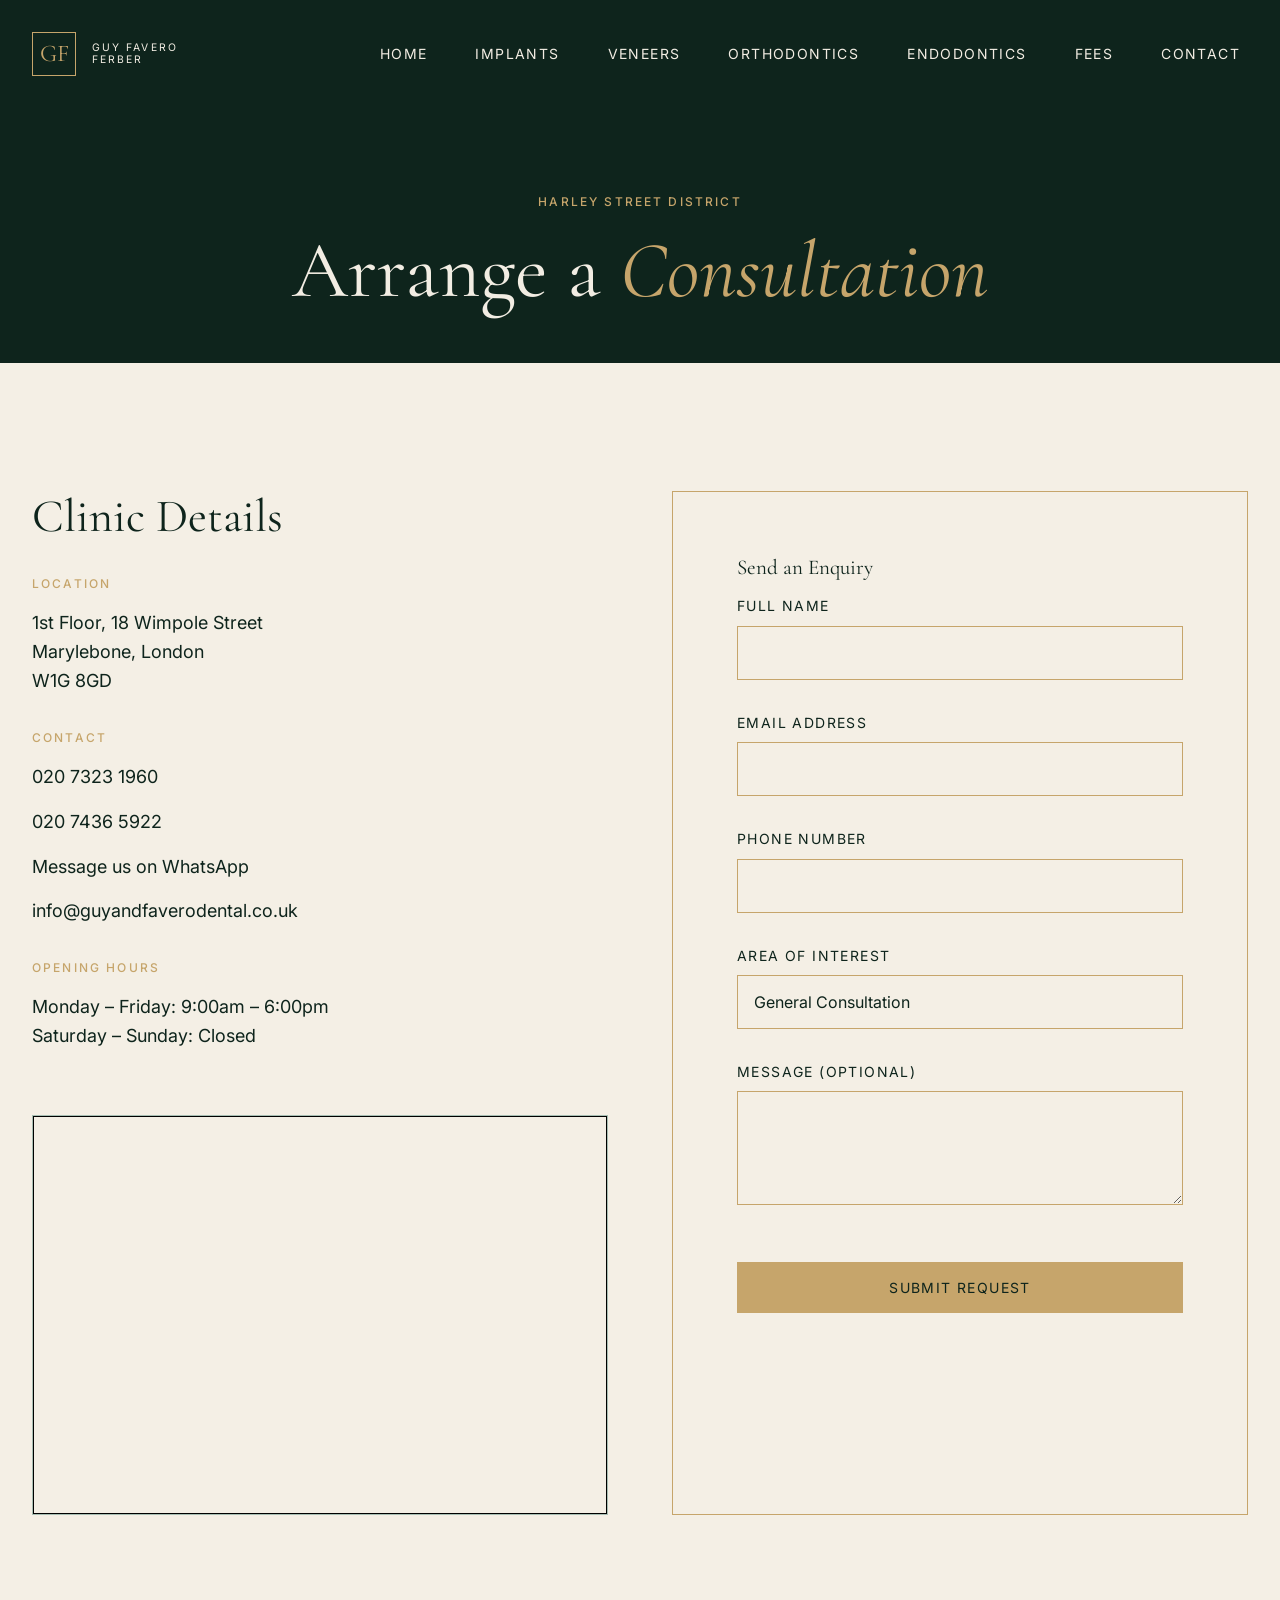
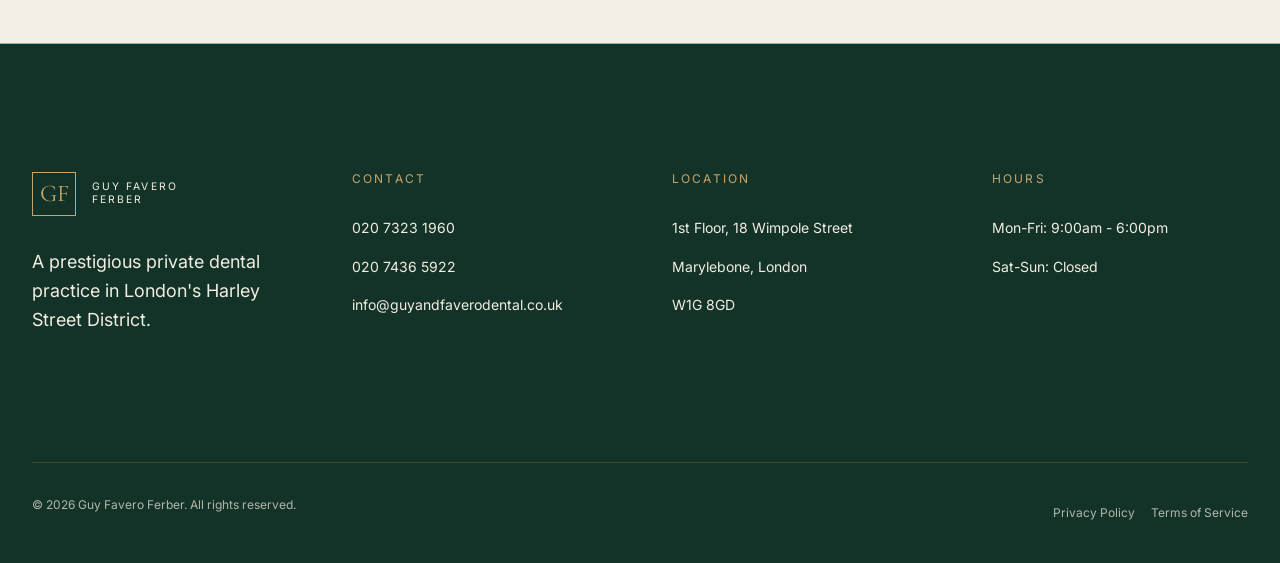
<file: guy-favero-ferber-demo/contact.html>
<!DOCTYPE html>
<html lang="en-GB">
<head>
    <meta charset="UTF-8">
    <meta name="viewport" content="width=device-width, initial-scale=1.0">
    <title>Contact Us | Guy Favero Ferber | Harley Street</title>
    <meta name="description" content="Contact Guy Favero Ferber dental clinic at 18 Wimpole Street, Marylebone, London. Book a private consultation.">

    <link rel="icon" type="image/svg+xml" href="data:image/svg+xml,<svg xmlns='http://www.w3.org/2000/svg' viewBox='0 0 100 100'><rect width='100' height='100' fill='%230E241C'/><rect x='10' y='10' width='80' height='80' fill='none' stroke='%23C6A56B' stroke-width='4'/><text x='50' y='65' font-family='serif' font-size='40' fill='%23C6A56B' text-anchor='middle'>GF</text></svg>">
    <link rel="preconnect" href="https://fonts.googleapis.com">
    <link rel="preconnect" href="https://fonts.gstatic.com" crossorigin>
    <link href="https://fonts.googleapis.com/css2?family=Cormorant+Garamond:ital,wght@0,400;1,400&family=Inter:wght@400;500&display=swap" rel="stylesheet">
    <link rel="stylesheet" href="css/styles.css">
</head>
<body>
    <a href="#main-content" class="skip-link">Skip to main content</a>

    <header class="site-header">
        <div class="container header-inner">
            <a href="index.html" class="brand" aria-label="Guy Favero Ferber Home">
                <div class="monogram">GF</div>
                <div class="brand-text">
                    <span>Guy Favero</span>
                    <span>Ferber</span>
                </div>
            </a>

            <button class="nav-toggle" aria-expanded="false" aria-label="Toggle navigation menu">
                <svg viewBox="0 0 24 24"><path d="M3 18h18v-2H3v2zm0-5h18v-2H3v2zm0-7v2h18V6H3z"/></svg>
            </button>

            <nav class="main-nav">
                <a href="index.html">Home</a>
                <a href="implants.html">Implants</a>
                <a href="veneers-smile-makeovers.html">Veneers</a>
                <a href="orthodontics-invisalign.html">Orthodontics</a>
                <a href="endodontics.html">Endodontics</a>
                <a href="index.html#fees">Fees</a>
                <a href="contact.html">Contact</a>
            </nav>
        </div>
    </header>

    <main id="main-content">
        <section class="hero-interior" style="padding-bottom: 2rem;">
            <div class="container reveal">
                <span class="label">Harley Street District</span>
                <h1 class="h-hero">Arrange a <span class="italic-gold">Consultation</span></h1>
            </div>
        </section>

        <section class="section theme-light">
            <div class="container">
                <div class="grid grid-2">

                    <div class="reveal">
                        <h2 class="h-3 font-serif mb-md">Clinic Details</h2>

                        <div class="mb-md">
                            <span class="label">Location</span>
                            <p>1st Floor, 18 Wimpole Street<br>Marylebone, London<br>W1G 8GD</p>
                        </div>

                        <div class="mb-md">
                            <span class="label">Contact</span>
                            <p><a href="tel:02073231960">020 7323 1960</a></p>
                            <p><a href="tel:02074365922">020 7436 5922</a></p>
                            <!-- TODO: Replace placeholder WhatsApp link with clinic's actual number -->
                            <p><a href="https://wa.me/440000000000" target="_blank" rel="noopener">Message us on WhatsApp</a></p>
                            <p><a href="mailto:info@guyandfaverodental.co.uk">info@guyandfaverodental.co.uk</a></p>
                        </div>

                        <div class="mb-lg">
                            <span class="label">Opening Hours</span>
                            <p>Monday – Friday: 9:00am – 6:00pm<br>Saturday – Sunday: Closed</p>
                        </div>

                        <div class="map-container">
                            <iframe
                                title="Map of Guy Favero Ferber Dental Clinic location"
                                src="https://www.openstreetmap.org/export/embed.html?bbox=-0.15093326568603518%2C51.51733333469275%2C-0.14509677886962893%2C51.520443743515894&amp;layer=mapnik&amp;marker=51.5188886%2C-0.1480150"
                                style="border: 1px solid black">
                            </iframe>
                        </div>
                    </div>

                    <div class="hairline-card reveal" style="transition-delay: 200ms;">
                        <h3 class="h-4 font-serif mb-md">Send an Enquiry</h3>
                        <form action="#" method="POST">
                            <div class="form-group">
                                <label for="name" class="form-label">Full Name</label>
                                <input type="text" id="name" name="name" class="form-control" required>
                            </div>
                            <div class="form-group">
                                <label for="email" class="form-label">Email Address</label>
                                <input type="email" id="email" name="email" class="form-control" required>
                            </div>
                            <div class="form-group">
                                <label for="phone" class="form-label">Phone Number</label>
                                <input type="tel" id="phone" name="phone" class="form-control" required>
                            </div>
                            <div class="form-group">
                                <label for="interest" class="form-label">Area of Interest</label>
                                <select id="interest" name="interest" class="form-control" style="appearance: none;">
                                    <option value="consultation">General Consultation</option>
                                    <option value="implants">Dental Implants</option>
                                    <option value="veneers">Veneers & Makeovers</option>
                                    <option value="orthodontics">Orthodontics (Invisalign)</option>
                                    <option value="endodontics">Endodontics (Root Canal)</option>
                                    <option value="other">Other / Not sure</option>
                                </select>
                            </div>
                            <div class="form-group">
                                <label for="message" class="form-label">Message (Optional)</label>
                                <textarea id="message" name="message" class="form-control" rows="4"></textarea>
                            </div>
                            <button type="submit" class="btn btn-primary" style="width: 100%; margin-top: 1rem;">Submit Request</button>
                        </form>
                    </div>

                </div>
            </div>
        </section>

    </main>

    <footer class="site-footer">
        <div class="container">
            <div class="footer-grid">
                <div class="footer-col">
                    <a href="index.html" class="brand mb-md">
                        <div class="monogram">GF</div>
                        <div class="brand-text">
                            <span>Guy Favero</span>
                            <span>Ferber</span>
                        </div>
                    </a>
                    <p>A prestigious private dental practice in London's Harley Street District.</p>
                </div>
                <div class="footer-col">
                    <h4>Contact</h4>
                    <ul>
                        <li><a href="tel:02073231960">020 7323 1960</a></li>
                        <li><a href="tel:02074365922">020 7436 5922</a></li>
                        <li><a href="mailto:info@guyandfaverodental.co.uk">info@guyandfaverodental.co.uk</a></li>
                    </ul>
                </div>
                <div class="footer-col">
                    <h4>Location</h4>
                    <ul>
                        <li>1st Floor, 18 Wimpole Street</li>
                        <li>Marylebone, London</li>
                        <li>W1G 8GD</li>
                    </ul>
                </div>
                <div class="footer-col">
                    <h4>Hours</h4>
                    <ul>
                        <li>Mon-Fri: 9:00am - 6:00pm</li>
                        <li>Sat-Sun: Closed</li>
                    </ul>
                </div>
            </div>
            <div class="footer-bottom">
                <p>&copy; <script>document.write(new Date().getFullYear())</script> Guy Favero Ferber. All rights reserved.</p>
                <div style="display:flex; gap:1rem;">
                    <a href="#">Privacy Policy</a>
                    <a href="#">Terms of Service</a>
                </div>
            </div>
        </div>
    </footer>
    <div class="mobile-bottom-bar">
        <a href="tel:02073231960">
            <svg width="18" height="18" viewBox="0 0 24 24" fill="none" stroke="currentColor" stroke-width="2"><path d="M22 16.92v3a2 2 0 0 1-2.18 2 19.79 19.79 0 0 1-8.63-3.07 19.5 19.5 0 0 1-6-6 19.79 19.79 0 0 1-3.07-8.67A2 2 0 0 1 4.11 2h3a2 2 0 0 1 2 1.72 12.84 12.84 0 0 0 .7 2.81 2 2 0 0 1-.45 2.11L8.09 9.91a16 16 0 0 0 6 6l1.27-1.27a2 2 0 0 1 2.11-.45 12.84 12.84 0 0 0 2.81.7A2 2 0 0 1 22 16.92z"/></svg>
            Call Us
        </a>
        <a href="https://wa.me/440000000000" target="_blank" rel="noopener">
            <svg width="18" height="18" viewBox="0 0 24 24" fill="none" stroke="currentColor" stroke-width="2"><path d="M21 11.5a8.38 8.38 0 0 1-.9 3.8 8.5 8.5 0 0 1-7.6 4.7 8.38 8.38 0 0 1-3.8-.9L3 21l1.9-5.7a8.38 8.38 0 0 1-.9-3.8 8.5 8.5 0 0 1 4.7-7.6 8.38 8.38 0 0 1 3.8-.9h.5a8.48 8.48 0 0 1 8 8v.5z"/></svg>
            WhatsApp
        </a>
    </div>
    <script src="js/main.js"></script>
</body>
</html>
</file>
<file: guy-favero-ferber-demo/css/styles.css>
/* ==========================================================================
   Reset & Base
   ========================================================================== */

:root {
    /* Color System */
    --clr-primary: #0E241C; /* Deep forest green */
    --clr-primary-light: #143328; /* Lighter panel tone */
    --clr-cream: #F4EFE5; /* Warm cream background */
    --clr-cream-text: #F2EDE3; /* Warm cream text on dark */
    --clr-charcoal: #14161A; /* Alternate dark section */
    --clr-gold: #C6A56B; /* Champagne gold accent */

    /* Typography */
    --font-serif: 'Cormorant Garamond', serif;
    --font-sans: 'Inter', sans-serif;

    /* Fluid Typography via clamp() */
    --fs-hero: clamp(2.2rem, 5vw + 1rem, 5.5rem);
    --fs-h2: clamp(2rem, 4vw + 1rem, 4.5rem);
    --fs-h3: clamp(1.5rem, 3vw + 0.5rem, 3rem);
    --fs-h4: clamp(1.25rem, 2vw + 0.5rem, 2rem);
    --fs-body: clamp(1rem, 1vw + 0.5rem, 1.125rem); /* 16px - 18px */
    --fs-label: 0.75rem; /* 12px */

    /* Spacing */
    --space-xs: 0.5rem;
    --space-sm: 1rem;
    --space-md: 2rem;
    --space-lg: 4rem;
    --space-xl: 8rem;

    /* Transition */
    --transition-standard: 300ms ease-in-out;
}

*, *::before, *::after {
    box-sizing: border-box;
    margin: 0;
    padding: 0;
}

html {
    scroll-behavior: smooth;
    font-size: 16px;
}

body {
    font-family: var(--font-sans);
    font-size: var(--fs-body);
    line-height: 1.6;
    color: var(--clr-primary);
    background-color: var(--clr-cream);
    overflow-x: hidden;
    -webkit-font-smoothing: antialiased;
    -moz-osx-font-smoothing: grayscale;
}

img, picture, video, canvas, svg {
    display: block;
    max-width: 100%;
}

a {
    color: inherit;
    text-decoration: none;
    transition: color var(--transition-standard);
}

a:hover, a:focus-visible {
    color: var(--clr-gold);
}

/* Skip Link */
.skip-link {
    position: absolute;
    top: -40px;
    left: 0;
    background: var(--clr-primary);
    color: var(--clr-cream-text);
    padding: 8px;
    z-index: 10000;
    transition: top var(--transition-standard);
}

.skip-link:focus {
    top: 0;
}

/* Focus visible */
:focus-visible {
    outline: 2px solid var(--clr-gold);
    outline-offset: 4px;
}

/* ==========================================================================
   Typography
   ========================================================================== */

h1, h2, h3, h4, h5, h6, .font-serif {
    font-family: var(--font-serif);
    font-weight: 400;
    line-height: 1.1;
    margin-bottom: var(--space-sm);
}

.h-hero { font-size: var(--fs-hero); }
.h-2 { font-size: var(--fs-h2); }
.h-3 { font-size: var(--fs-h3); }

.label {
    display: block;
    font-size: var(--fs-label);
    text-transform: uppercase;
    letter-spacing: 0.18em;
    color: var(--clr-gold);
    margin-bottom: var(--space-sm);
    font-family: var(--font-sans);
    font-weight: 500;
}

.italic-gold {
    font-style: italic;
    color: var(--clr-gold);
}

p {
    margin-bottom: var(--space-sm);
}

p:last-child {
    margin-bottom: 0;
}

/* ==========================================================================
   Layout & Utility
   ========================================================================== */

.container {
    width: 100%;
    max-width: 1400px;
    margin: 0 auto;
    padding: 0 var(--space-md);
}

.section {
    padding: var(--space-xl) 0;
}

.section-slim {
    padding: var(--space-lg) 0;
}

/* Themes */
.theme-dark {
    background-color: var(--clr-primary);
    color: var(--clr-cream-text);
}

.theme-charcoal {
    background-color: var(--clr-charcoal);
    color: var(--clr-cream-text);
}

.theme-light {
    background-color: var(--clr-cream);
    color: var(--clr-primary);
}

/* Grids */
.grid {
    display: grid;
    gap: var(--space-lg);
}

.grid-2 {
    grid-template-columns: 1fr;
}

@media (min-width: 768px) {
    .grid-2 {
        grid-template-columns: repeat(2, 1fr);
    }

    .grid-5-7 {
        grid-template-columns: 5fr 7fr;
    }

    .grid-4-8 {
        grid-template-columns: 4fr 8fr;
    }
}

.align-center { text-align: center; }
.justify-center { justify-content: center; }
.items-center { align-items: center; }

.mb-sm { margin-bottom: var(--space-sm); }
.mb-md { margin-bottom: var(--space-md); }
.mb-lg { margin-bottom: var(--space-lg); }

/* Buttons */
.btn {
    display: inline-flex;
    align-items: center;
    justify-content: center;
    padding: 1rem 2rem;
    font-family: var(--font-sans);
    font-size: 0.875rem;
    text-transform: uppercase;
    letter-spacing: 0.1em;
    cursor: pointer;
    border: 1px solid var(--clr-gold);
    background: transparent;
    color: inherit;
    transition: all var(--transition-standard);
    min-height: 44px; /* 44px tap target */
    min-width: 44px;
}

.btn-primary {
    background: var(--clr-gold);
    color: var(--clr-primary);
    border-color: var(--clr-gold);
}

.btn-primary:hover, .btn-primary:focus-visible {
    background: transparent;
    color: var(--clr-gold);
}

.btn-outline {
    border-color: var(--clr-gold);
    color: var(--clr-gold);
}

.btn-outline:hover, .btn-outline:focus-visible {
    background: var(--clr-gold);
    color: var(--clr-primary);
}

/* ==========================================================================
   Header & Nav
   ========================================================================== */

.site-header {
    position: fixed;
    top: 0;
    width: 100%;
    z-index: 1000;
    transition: background-color 0.4s ease, border-bottom 0.4s ease, padding 0.4s ease;
    padding: var(--space-md) 0;
    background: transparent;
    color: var(--clr-cream-text);
    border-bottom: 1px solid transparent;
}

.site-header.is-scrolled {
    background-color: var(--clr-primary);
    padding: var(--space-sm) 0;
    border-bottom: 1px solid var(--clr-gold);
}

.header-inner {
    display: flex;
    justify-content: space-between;
    align-items: center;
}

/* Monogram Wordmark */
.brand {
    display: flex;
    align-items: center;
    gap: var(--space-sm);
    z-index: 1001;
}

.monogram {
    display: flex;
    align-items: center;
    justify-content: center;
    width: 44px;
    height: 44px;
    border: 1px solid var(--clr-gold);
    font-family: var(--font-serif);
    font-size: 1.5rem;
    color: var(--clr-gold);
}

.brand-text {
    display: flex;
    flex-direction: column;
    text-transform: uppercase;
    font-size: 0.65rem;
    letter-spacing: 0.2em;
    line-height: 1.2;
}

.nav-toggle {
    display: none;
    background: transparent;
    border: none;
    color: inherit;
    cursor: pointer;
    padding: 10px;
    z-index: 1001;
    min-height: 44px;
    min-width: 44px;
}

.nav-toggle svg {
    width: 24px;
    height: 24px;
    fill: currentColor;
}

.main-nav {
    display: flex;
    gap: var(--space-md);
    align-items: center;
}

.main-nav a {
    font-size: 0.875rem;
    text-transform: uppercase;
    letter-spacing: 0.1em;
    padding: 0.5rem;
}

@media (max-width: 991px) {
    .nav-toggle {
        display: block;
    }

    .main-nav {
        position: fixed;
        top: 0;
        right: -100%;
        width: 100%;
        height: 100vh;
        background-color: var(--clr-primary);
        flex-direction: column;
        justify-content: center;
        transition: right 0.4s ease;
        padding: var(--space-xl) var(--space-md);
    }

    .main-nav.is-open {
        right: 0;
    }
}

/* ==========================================================================
   Hero Sections
   ========================================================================== */

.hero-split {
    min-height: 100svh;
    display: flex;
    flex-direction: column;
    position: relative;
    background-color: var(--clr-primary);
    color: var(--clr-cream-text);
}

@media (min-width: 992px) {
    .hero-split {
        flex-direction: row;
    }
}

.hero-content {
    flex: 1;
    display: flex;
    flex-direction: column;
    justify-content: center;
    padding: calc(var(--space-xl) * 1.5) var(--space-md) var(--space-xl);
    position: relative;
    z-index: 2;
}

@media (min-width: 992px) {
    .hero-content {
        flex: 0 0 50%;
        padding-left: max(var(--space-md), calc((100vw - 1400px) / 2 + var(--space-md)));
        padding-right: var(--space-lg);
    }
}

.hero-image-col {
    flex: 1;
    position: relative;
    min-height: 50vh;
}

@media (min-width: 992px) {
    .hero-image-col {
        flex: 0 0 50%;
        min-height: 100svh;
    }
}

.hero-image-col img {
    width: 100%;
    height: 100%;
    object-fit: cover;
}

.hero-image-col::after {
    content: '';
    position: absolute;
    top: 0; left: 0; right: 0; bottom: 0;
    background: linear-gradient(to right, rgba(14, 36, 28, 0.4), rgba(14, 36, 28, 0.1));
    mix-blend-mode: multiply;
}
.hero-image-col::before {
    content: '';
    position: absolute;
    top: 0; left: 0; right: 0; bottom: 0;
    background: rgba(14, 36, 28, 0.2);
}

.booking-card {
    background-color: var(--clr-cream);
    color: var(--clr-primary);
    padding: var(--space-lg);
    border: 1px solid var(--clr-gold);
    width: 100%;
    max-width: 400px;
    margin: var(--space-lg) 0 0;
    position: relative;
    z-index: 10;
}

.booking-card .label { margin-bottom: var(--space-sm); }
.booking-card p { font-size: 0.875rem; margin-bottom: var(--space-xs); }
.booking-card a { font-weight: 500; }
.booking-card .btn { width: 100%; margin-top: var(--space-sm); }

/* Interior Hero */
.hero-interior {
    padding: calc(var(--space-xl) * 1.5) 0 var(--space-lg);
    background-color: var(--clr-primary);
    color: var(--clr-cream-text);
    text-align: center;
}

.hero-interior-img {
    height: 40vh;
    width: 100%;
    object-fit: cover;
    margin-top: var(--space-lg);
    filter: sepia(0.3) hue-rotate(100deg) saturate(0.5) brightness(0.8);
}

/* ==========================================================================
   Editorial Services List
   ========================================================================== */

.editorial-list {
    list-style: none;
    border-top: 1px solid var(--clr-gold);
}

.editorial-item {
    border-bottom: 1px solid var(--clr-gold);
    transition: border-bottom-width 0.3s ease;
}

.editorial-link {
    display: flex;
    align-items: center;
    padding: var(--space-md) 0;
    position: relative;
    overflow: hidden;
}

.editorial-num {
    font-family: var(--font-serif);
    font-size: clamp(3rem, 5vw, 5rem);
    color: var(--clr-cream-text);
    opacity: 0.2;
    transition: all 0.4s ease;
    margin-right: var(--space-md);
    line-height: 1;
}
.theme-light .editorial-num {
    color: var(--clr-primary);
}

.editorial-title {
    font-family: var(--font-serif);
    font-size: var(--fs-h3);
    transition: transform 0.4s ease;
}

.editorial-link:hover .editorial-num {
    opacity: 1;
    color: var(--clr-gold);
}

.editorial-link:hover .editorial-title {
    transform: translateX(20px);
}

/* ==========================================================================
   Statement Break
   ========================================================================== */

.statement-break {
    padding: var(--space-xl) var(--space-md);
    text-align: center;
}

.statement-break h2 {
    max-width: 1200px;
    margin: 0 auto;
    font-size: var(--fs-h2);
    line-height: 1.2;
}

/* ==========================================================================
   Cards & Components
   ========================================================================== */

.hairline-card {
    border: 1px solid var(--clr-gold);
    padding: var(--space-lg);
    height: 100%;
    display: flex;
    flex-direction: column;
}

.hairline-card h3 {
    margin-bottom: var(--space-sm);
}

.hairline-card p {
    color: inherit;
    opacity: 0.8;
}

/* Testimonials */
.testimonial-card {
    border: 1px solid var(--clr-gold);
    padding: var(--space-lg);
    display: flex;
    flex-direction: column;
    justify-content: center;
}

.testimonial-quote {
    font-family: var(--font-serif);
    font-size: var(--fs-h4);
    font-style: italic;
    margin-bottom: var(--space-md);
}

.testimonial-author {
    font-size: 0.875rem;
    text-transform: uppercase;
    letter-spacing: 0.1em;
    color: var(--clr-gold);
}

.testimonial-author::before {
    content: "— ";
}

/* Custom SVG Icons */
.icon-svg {
    width: 48px;
    height: 48px;
    stroke: var(--clr-gold);
    stroke-width: 1.5px;
    fill: none;
    margin-bottom: var(--space-md);
}

/* Image treatments */
.art-directed-img {
    position: relative;
    display: block;
}

.art-directed-img img {
    width: 100%;
    height: auto;
    display: block;
    filter: sepia(0.2) hue-rotate(100deg) saturate(0.6) brightness(0.9);
}

/* Fees List */
.fees-list {
    display: grid;
    gap: var(--space-sm);
}

.fee-item {
    display: flex;
    justify-content: space-between;
    align-items: baseline;
    border-bottom: 1px dashed rgba(198, 165, 107, 0.3);
    padding-bottom: 0.5rem;
}

.fee-name {
    padding-right: var(--space-sm);
}

.fee-price {
    font-family: var(--font-serif);
    font-size: 1.2rem;
    color: var(--clr-gold);
    white-space: nowrap;
}

/* Before / After Slider */
.ba-slider {
    position: relative;
    width: 100%;
    overflow: hidden;
    aspect-ratio: 16/9;
    border: 1px solid var(--clr-gold);
}

.ba-slider img {
    width: 100%;
    height: 100%;
    object-fit: cover;
    display: block;
}

.ba-before {
    position: absolute;
    top: 0;
    left: 0;
    width: 50%;
    height: 100%;
    overflow: hidden;
    z-index: 1;
}

.ba-before img {
    width: 100vw; /* This needs JS adjustment for exact bounds or a clever CSS trick */
    max-width: none;
}
/* We will handle the exact sizing in JS */

.ba-handle {
    position: absolute;
    top: 0;
    bottom: 0;
    left: 50%;
    width: 2px;
    background: var(--clr-gold);
    z-index: 2;
    cursor: ew-resize;
    transform: translateX(-50%);
}

.ba-handle::after {
    content: '< >';
    position: absolute;
    top: 50%;
    left: 50%;
    transform: translate(-50%, -50%);
    width: 44px;
    height: 44px;
    background: var(--clr-primary);
    border: 1px solid var(--clr-gold);
    color: var(--clr-gold);
    display: flex;
    align-items: center;
    justify-content: center;
    border-radius: 50%;
    font-size: 12px;
    letter-spacing: -1px;
}

.ba-label {
    position: absolute;
    bottom: var(--space-sm);
    padding: 0.25rem 0.75rem;
    background: var(--clr-primary);
    color: var(--clr-cream-text);
    font-size: 0.75rem;
    text-transform: uppercase;
    letter-spacing: 0.1em;
    border: 1px solid var(--clr-gold);
    z-index: 3;
}
.ba-label-before { left: var(--space-sm); }
.ba-label-after { right: var(--space-sm); }

/* Map */
.map-container {
    width: 100%;
    height: 400px;
    border: 1px solid var(--clr-gold);
    filter: grayscale(100%) sepia(20%) hue-rotate(100deg) saturate(150%) contrast(1.2);
}

.map-container iframe {
    width: 100%;
    height: 100%;
    border: none;
}

/* Forms */
.form-group {
    margin-bottom: var(--space-md);
}

.form-label {
    display: block;
    margin-bottom: var(--space-xs);
    font-size: 0.875rem;
    text-transform: uppercase;
    letter-spacing: 0.1em;
}

.form-control {
    width: 100%;
    padding: 1rem;
    background: transparent;
    border: 1px solid var(--clr-gold);
    color: inherit;
    font-family: var(--font-sans);
    font-size: 1rem;
}

.form-control:focus {
    outline: none;
    border-color: var(--clr-cream-text);
}

.theme-light .form-control:focus {
    border-color: var(--clr-primary);
}

/* ==========================================================================
   Animations & Scroll Reveal
   ========================================================================== */

.reveal {
    opacity: 0;
    transform: translateY(24px);
    transition: opacity 600ms ease-out, transform 600ms ease-out;
}

.reveal.is-visible {
    opacity: 1;
    transform: translateY(0);
}

/* Stagger children — reveal ALL children regardless of count.
   Per-child delay is set inline by JS (see main.js); the CSS fallback
   enumeration previously stopped at :nth-child(5), which permanently
   hid the 6th and 7th dentists in the team grid. */
.reveal-stagger > * {
    opacity: 0;
    transform: translateY(24px);
    transition: opacity 600ms ease-out, transform 600ms ease-out;
}

.reveal-stagger.is-visible > * {
    opacity: 1;
    transform: translateY(0);
}

@media (prefers-reduced-motion: reduce) {
    .reveal, .reveal-stagger > * {
        transition: none;
        opacity: 1;
        transform: none;
    }
}

/* ==========================================================================
   Mobile Bottom Bar
   ========================================================================== */

.mobile-bottom-bar {
    position: fixed;
    bottom: 0;
    left: 0;
    width: 100%;
    background-color: var(--clr-primary);
    border-top: 1px solid var(--clr-gold);
    display: flex;
    z-index: 999;
}

.mobile-bottom-bar a {
    flex: 1;
    text-align: center;
    padding: 1rem 0;
    font-size: 0.75rem;
    text-transform: uppercase;
    letter-spacing: 0.1em;
    color: var(--clr-cream-text);
    border-right: 1px solid var(--clr-primary-light);
    display: flex;
    align-items: center;
    justify-content: center;
    gap: 0.5rem;
}

.mobile-bottom-bar a:last-child {
    border-right: none;
}

@media (min-width: 768px) {
    .mobile-bottom-bar {
        display: none;
    }

    body {
        padding-bottom: 0;
    }
}

/* Padding for body on mobile so footer doesn't get hidden */
@media (max-width: 767px) {
    body {
        padding-bottom: 60px;
    }
}

/* ==========================================================================
   Footer
   ========================================================================== */

.site-footer {
    background-color: var(--clr-primary-light);
    color: var(--clr-cream-text);
    padding: var(--space-xl) 0 var(--space-md);
    border-top: 1px solid var(--clr-gold);
}

.footer-grid {
    display: grid;
    gap: var(--space-lg);
    grid-template-columns: 1fr;
}

@media (min-width: 768px) {
    .footer-grid {
        grid-template-columns: repeat(4, 1fr);
    }
}

.footer-col h4 {
    color: var(--clr-gold);
    font-family: var(--font-sans);
    font-size: var(--fs-label);
    text-transform: uppercase;
    letter-spacing: 0.18em;
    margin-bottom: var(--space-md);
}

.footer-col ul {
    list-style: none;
}

.footer-col li {
    margin-bottom: var(--space-sm);
    font-size: 0.875rem;
}

.footer-bottom {
    margin-top: var(--space-xl);
    padding-top: var(--space-md);
    border-top: 1px solid rgba(198, 165, 107, 0.3);
    display: flex;
    flex-direction: column;
    align-items: center;
    gap: var(--space-sm);
    font-size: 0.75rem;
    opacity: 0.7;
}

@media (min-width: 768px) {
    .footer-bottom {
        flex-direction: row;
        justify-content: space-between;
    }
}

/* FAQ Details */
details {
    border-bottom: 1px solid var(--clr-gold);
    padding: var(--space-sm) 0;
}

summary {
    font-family: var(--font-serif);
    font-size: var(--fs-h4);
    cursor: pointer;
    list-style: none;
    display: flex;
    justify-content: space-between;
    align-items: center;
}

summary::-webkit-details-marker {
    display: none;
}

summary::after {
    content: '+';
    color: var(--clr-gold);
    font-family: var(--font-sans);
    font-size: 1.5rem;
    font-weight: 300;
}

details[open] summary::after {
    content: '−';
}

details > p {
    margin-top: var(--space-sm);
    padding-right: var(--space-lg);
}
</file>
